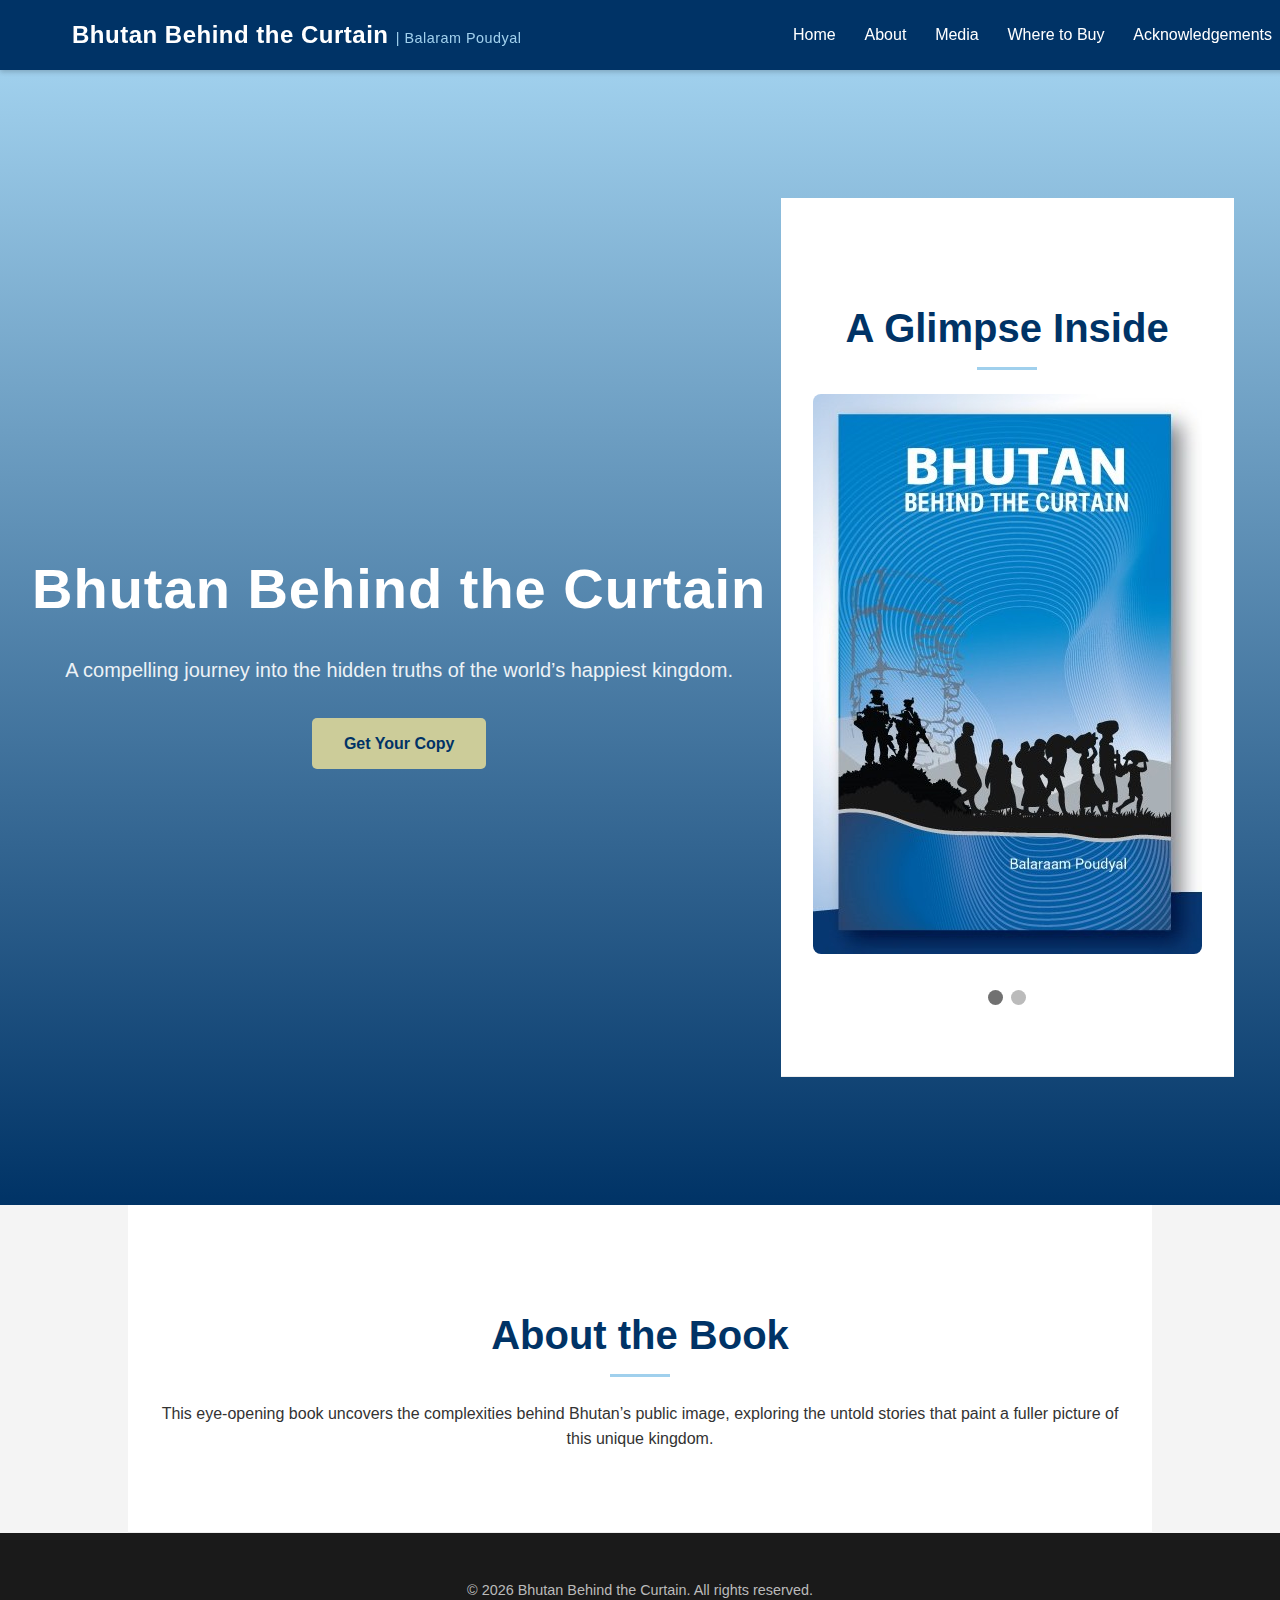
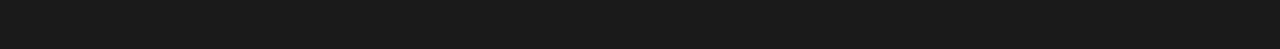
<file: index.html>
<!DOCTYPE html>
<html lang="en">
<head>
  <meta charset="UTF-8" />
  <meta name="viewport" content="width=device-width, initial-scale=1.0"/>
  <title>Bhutan Behind the Curtain</title>
  <link rel="stylesheet" href="styles.css" />
</head>
<body>
  <nav class="navbar">
    <div class="nav-container">
      <a href="index.html" class="nav-logo">Bhutan Behind the Curtain <span class="author-name">| Balaram Poudyal</span></a>
      <ul class="nav-links">
	      <li><a href="index.html">Home</a></li>
        <li><a href="about.html">About</a></li>
		    <li><a href="media.html">Media</a></li>
        <li><a href="buy.html">Where to Buy</a></li>
        <li><a href="acknowledgements.html">Acknowledgements</a></li>
      </ul>
    </div>
  </nav>

  <header class="hero">
    <div class="hero-content">
      <h1>Bhutan Behind the Curtain</h1>
      <p>A compelling journey into the hidden truths of the world’s happiest kingdom.</p>
      <a href="buy.html" class="btn-primary">Get Your Copy</a>
	  
    </div>
	 <section class="slideshow-container section">
    <h2 class="section-title">A Glimpse Inside</h2>
    <div class="slideshow">
      <div class="slide fade">
        <img src="coverEng.jpg" alt="Book Image English Cover">
      </div>
      <div class="slide fade">
        <img src="coverNep.jpg" alt="Book Image Nepali Cover">
      </div>
     <!-- <a class="prev" onclick="plusSlides(-1)">&#10094;</a>
      <a class="next" onclick="plusSlides(1)">&#10095;</a> -->
    </div>
    <br>
    <div style="text-align:center">
      <span class="dot" onclick="currentSlide(1)"></span>
      <span class="dot" onclick="currentSlide(2)"></span>
    </div>
  </section>
  </header>

 

  <section class="section">
    <h2 class="section-title">About the Book</h2>
    <p>
      This eye-opening book uncovers the complexities behind Bhutan’s public image, exploring the untold stories that paint a fuller picture of this unique kingdom.
    </p>
  </section>

  <footer class="footer">
    <p>&copy; <span id="year"></span> Bhutan Behind the Curtain. All rights reserved.</p>
  </footer>

  <script>
    document.getElementById('year').textContent = new Date().getFullYear();

    // Slideshow JavaScript
    let slideIndex = 1;
    showSlides(slideIndex);

    function plusSlides(n) {
      showSlides(slideIndex += n);
    }

    function currentSlide(n) {
      showSlides(slideIndex = n);
    }

    function showSlides(n) {
      let i;
      let slides = document.getElementsByClassName("slide");
      let dots = document.getElementsByClassName("dot");
      if (n > slides.length) {slideIndex = 1}
      if (n < 1) {slideIndex = slides.length}
      for (i = 0; i < slides.length; i++) {
        slides[i].style.display = "none";
      }
      for (i = 0; i < dots.length; i++) {
        dots[i].className = dots[i].className.replace(" active", "");
      }
      if (slides.length > 0) {
        slides[slideIndex-1].style.display = "block";
        dots[slideIndex-1].className += " active";
      }
    }
  </script>
</body>
</html>
</file>
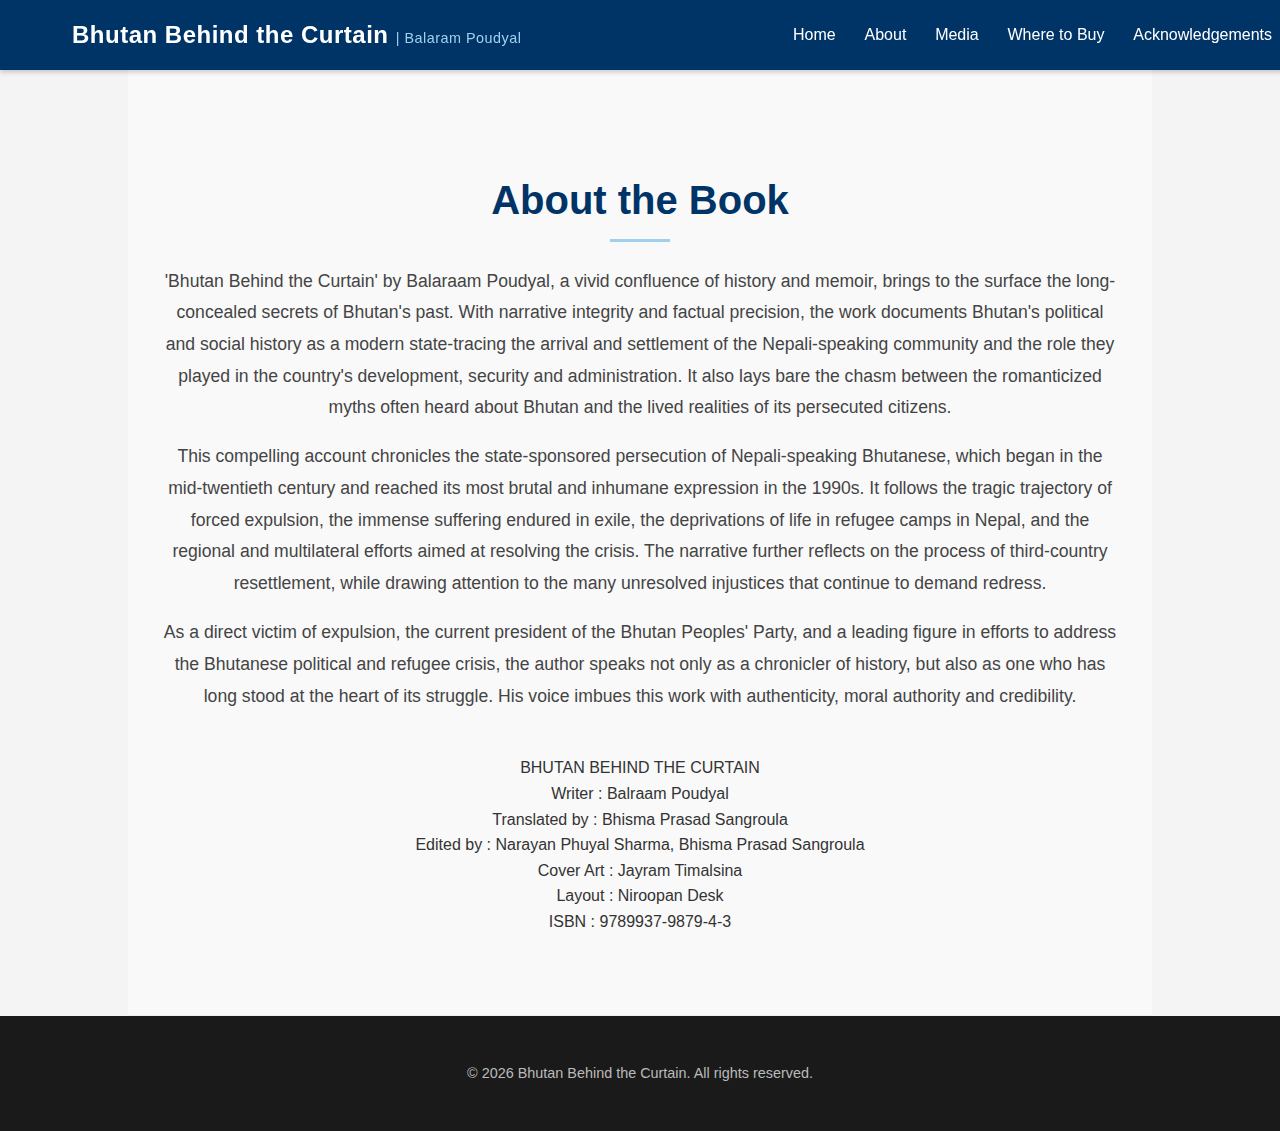
<file: about.html>
<!DOCTYPE html>
<html lang="en">
<head>
  <meta charset="UTF-8">
  <meta name="viewport" content="width=device-width, initial-scale=1.0">
  <title>About - Bhutan Behind the Curtain</title>
  <link rel="stylesheet" href="styles.css">
</head>
<body>
  <nav class="navbar">
    <div class="nav-container">
      <a href="index.html" class="nav-logo">Bhutan Behind the Curtain <span class="author-name">| Balaram Poudyal</span></a>
      <ul class="nav-links">
	      <li><a href="index.html">Home</a></li>
        <li><a href="about.html">About</a></li>
		    <li><a href="media.html">Media</a></li>
        <li><a href="buy.html">Where to Buy</a></li>
        <li><a href="acknowledgements.html">Acknowledgements</a></li>
      </ul>
    </div>
  </nav>

  <section class="section section-light">
    <h2 class="section-title">About the Book</h2>
    <p class="section-text">
	'Bhutan Behind the Curtain' by Balaraam Poudyal, a vivid confluence of history and memoir, brings to the surface the long-concealed secrets of Bhutan's past. With narrative integrity and factual precision, the work documents Bhutan's political and social history as a modern state-tracing the arrival and settlement of the Nepali-speaking community and the role they played in the country's development, security and administration. It also lays bare the chasm between the romanticized myths often heard about Bhutan and the lived realities of its persecuted citizens. 
    </p>
    <p class="section-text">
      This compelling account chronicles the state-sponsored persecution of Nepali-speaking Bhutanese, which began in the mid-twentieth century and reached its most brutal and inhumane expression in the 1990s. It follows the tragic trajectory of forced expulsion, the immense suffering endured in exile, the deprivations of life in refugee camps in Nepal, and the regional and multilateral efforts aimed at resolving the crisis. The narrative further reflects on the process of third-country resettlement, while drawing attention to the many unresolved injustices that continue to demand redress. 
    </p>
    <p class="section-text">
      As a direct victim of expulsion, the current president of the Bhutan Peoples' Party, and a leading figure in efforts to address the Bhutanese political and refugee crisis, the author speaks not only as a chronicler of history, but also as one who has long stood at the heart of its struggle. His voice imbues this work with authenticity, moral authority and credibility. 
    </p>
    <p>
      <br>
      BHUTAN BEHIND THE CURTAIN <br>
	  Writer : Balraam Poudyal <br>
	  Translated by : Bhisma Prasad Sangroula<br>
	  Edited by : Narayan Phuyal Sharma, Bhisma Prasad Sangroula<br>
	  Cover Art : Jayram Timalsina <br>
	  Layout : Niroopan Desk<br>
	  ISBN : 9789937-9879-4-3<br>
    </p>
  </section>

  <footer class="footer">
    <p>&copy; <span id="year"></span> Bhutan Behind the Curtain. All rights reserved.</p>
  </footer>

  <script>
    document.getElementById('year').textContent = new Date().getFullYear();
  </script>
</body>
</html>
</file>
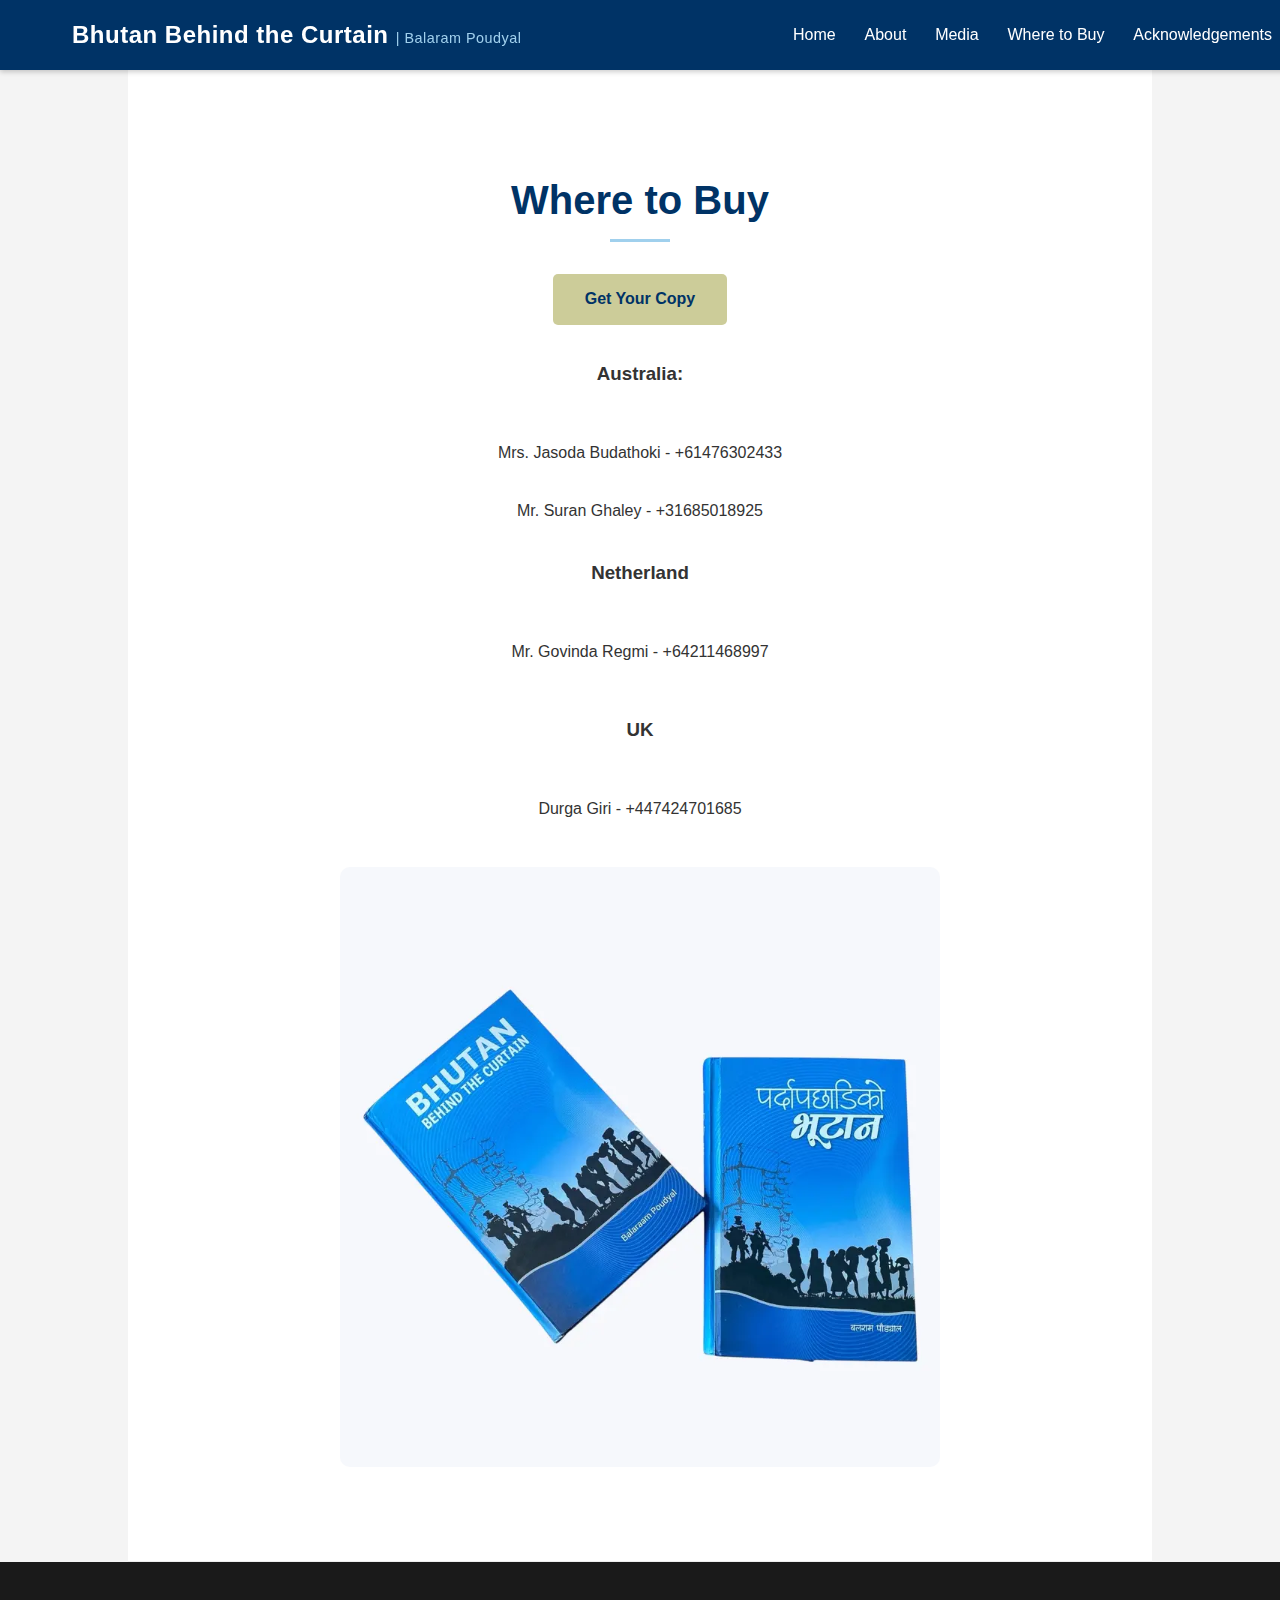
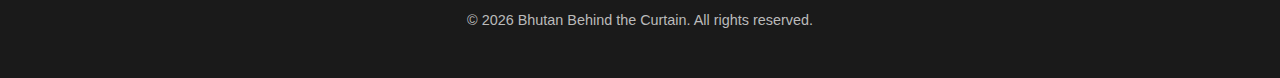
<file: buy.html>
<!DOCTYPE html>
<html lang="en">
<head>
  <meta charset="UTF-8">
  <meta name="viewport" content="width=device-width, initial-scale=1.0">
  <title>Where to Buy - Bhutan Behind the Curtain</title>
  <link rel="stylesheet" href="styles.css">
</head>
<body>
  <nav class="navbar">
    <div class="nav-container">
      <a href="index.html" class="nav-logo">Bhutan Behind the Curtain <span class="author-name">| Balaram Poudyal</span></a>
      <ul class="nav-links">
        <li><a href="index.html">Home</a></li>
        <li><a href="about.html">About</a></li>
        <li><a href="media.html">Media</a></li>
        <li><a href="buy.html">Where to Buy</a></li>
        <li><a href="acknowledgements.html">Acknowledgements</a></li>
      </ul>
    </div>
  </nav>

  <section class="section">
    <h2 class="section-title">Where to Buy</h2>
    <div class="buy-links">
      <a href="https://www.tiktok.com/view/product/1731493978291278081" target="_blank" rel="noopener noreferrer" class="btn-primary">Get Your Copy</a>
      <h3>Australia:</h3> <p>Mrs. Jasoda Budathoki - +61476302433</p>  Mr. Suran Ghaley - +31685018925
      <h3>Netherland</h3> <p>Mr. Govinda Regmi - +64211468997</p>
      <h3>UK</h3> <p> Durga Giri - +447424701685</p>
    </div>

    <div class="buy-slideshow">
      <div class="slide active">
        <img src="buyImage/image1.webp" alt="Book Image 1">
      </div>
      <div class="slide">
        <img src="buyImage/image2.webp" alt="Book Image 2">
      </div>
      <div class="slide">
        <img src="buyImage/image4.webp" alt="Book Image 4">
      </div>
	    <div class="slide">
        <img src="buyImage/image5.webp" alt="Book Image 5">
      </div>
    </div>
  </section>

  <footer class="footer">
    <p>&copy; <span id="year"></span> Bhutan Behind the Curtain. All rights reserved.</p>
  </footer>

  <script>
    document.getElementById('year').textContent = new Date().getFullYear();

    // Slideshow JavaScript
    const slides = document.querySelectorAll('.buy-slideshow .slide');
    let currentSlide = 0;

    function showNextSlide() {
      slides[currentSlide].classList.remove('active');
      currentSlide = (currentSlide + 1) % slides.length;
      slides[currentSlide].classList.add('active');
    }

    setInterval(showNextSlide, 3000); // Change every 3 seconds
  </script>
</body>
</html>
</file>
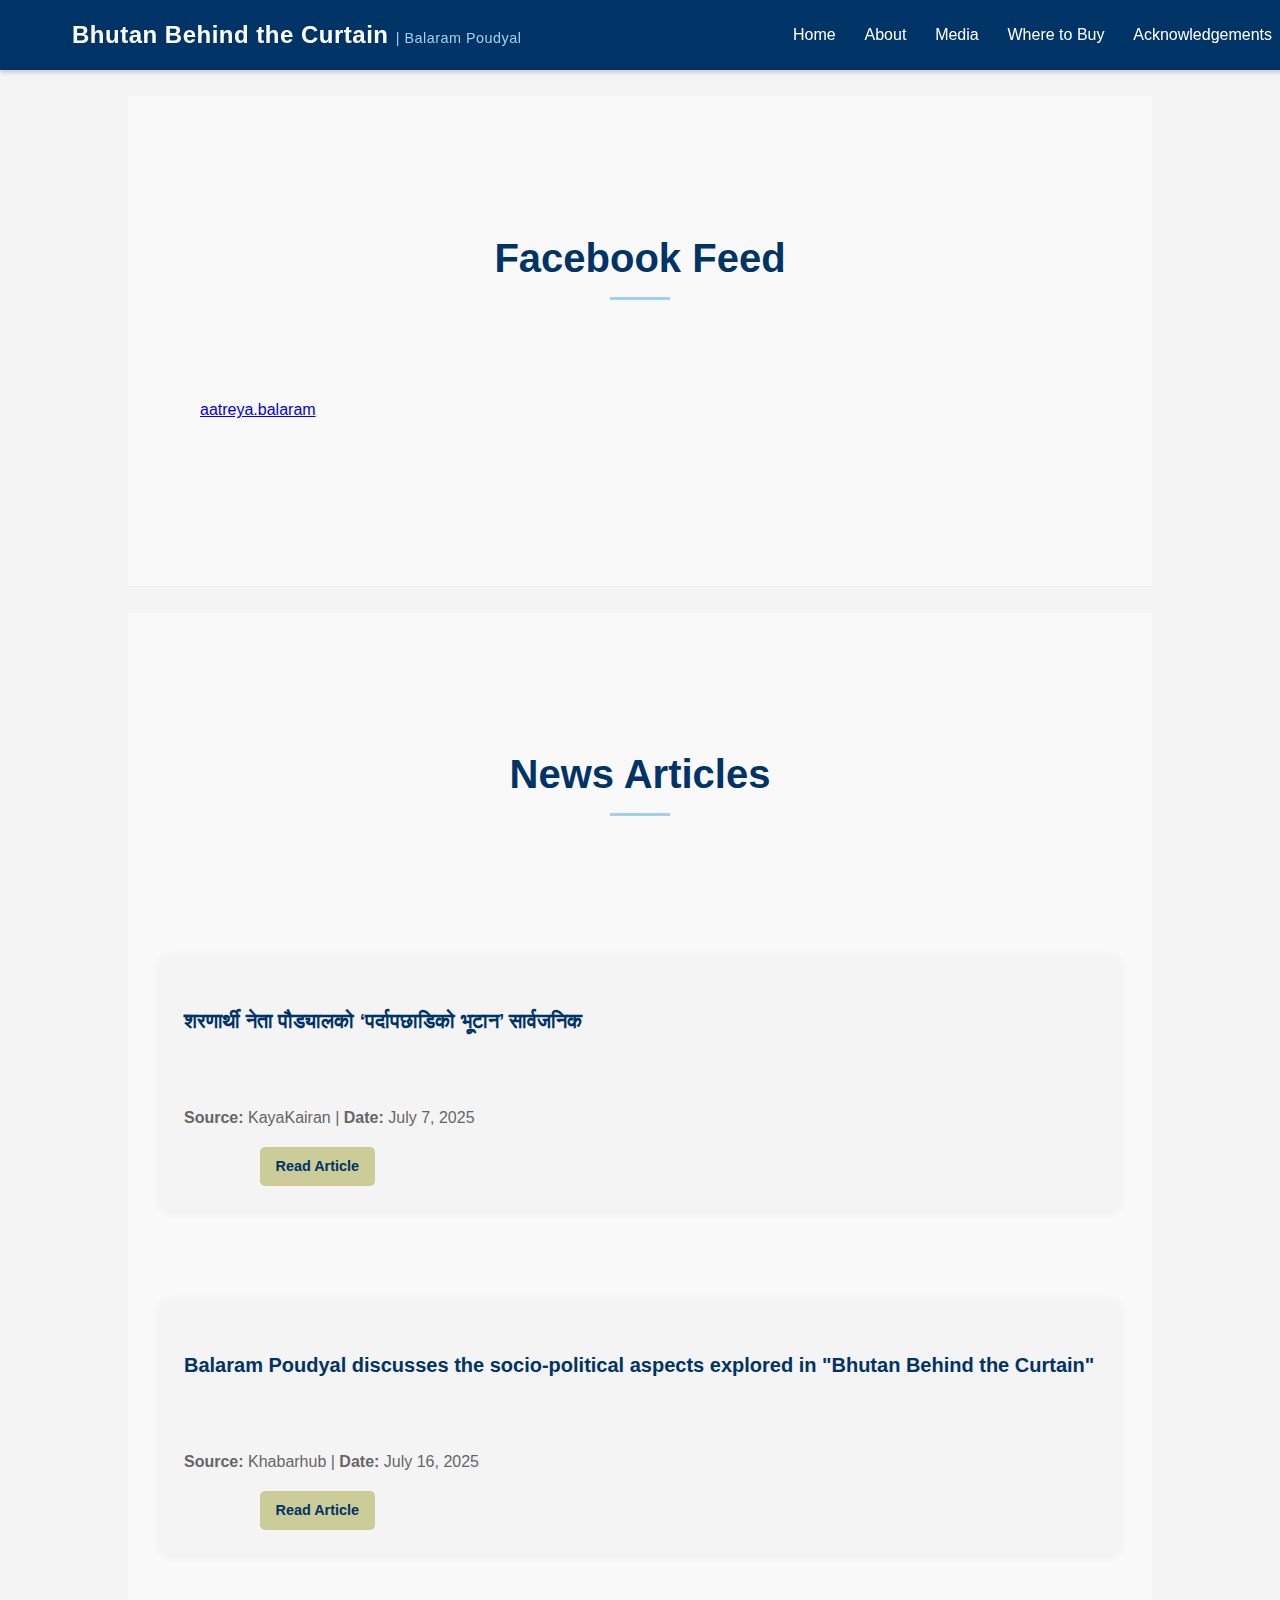
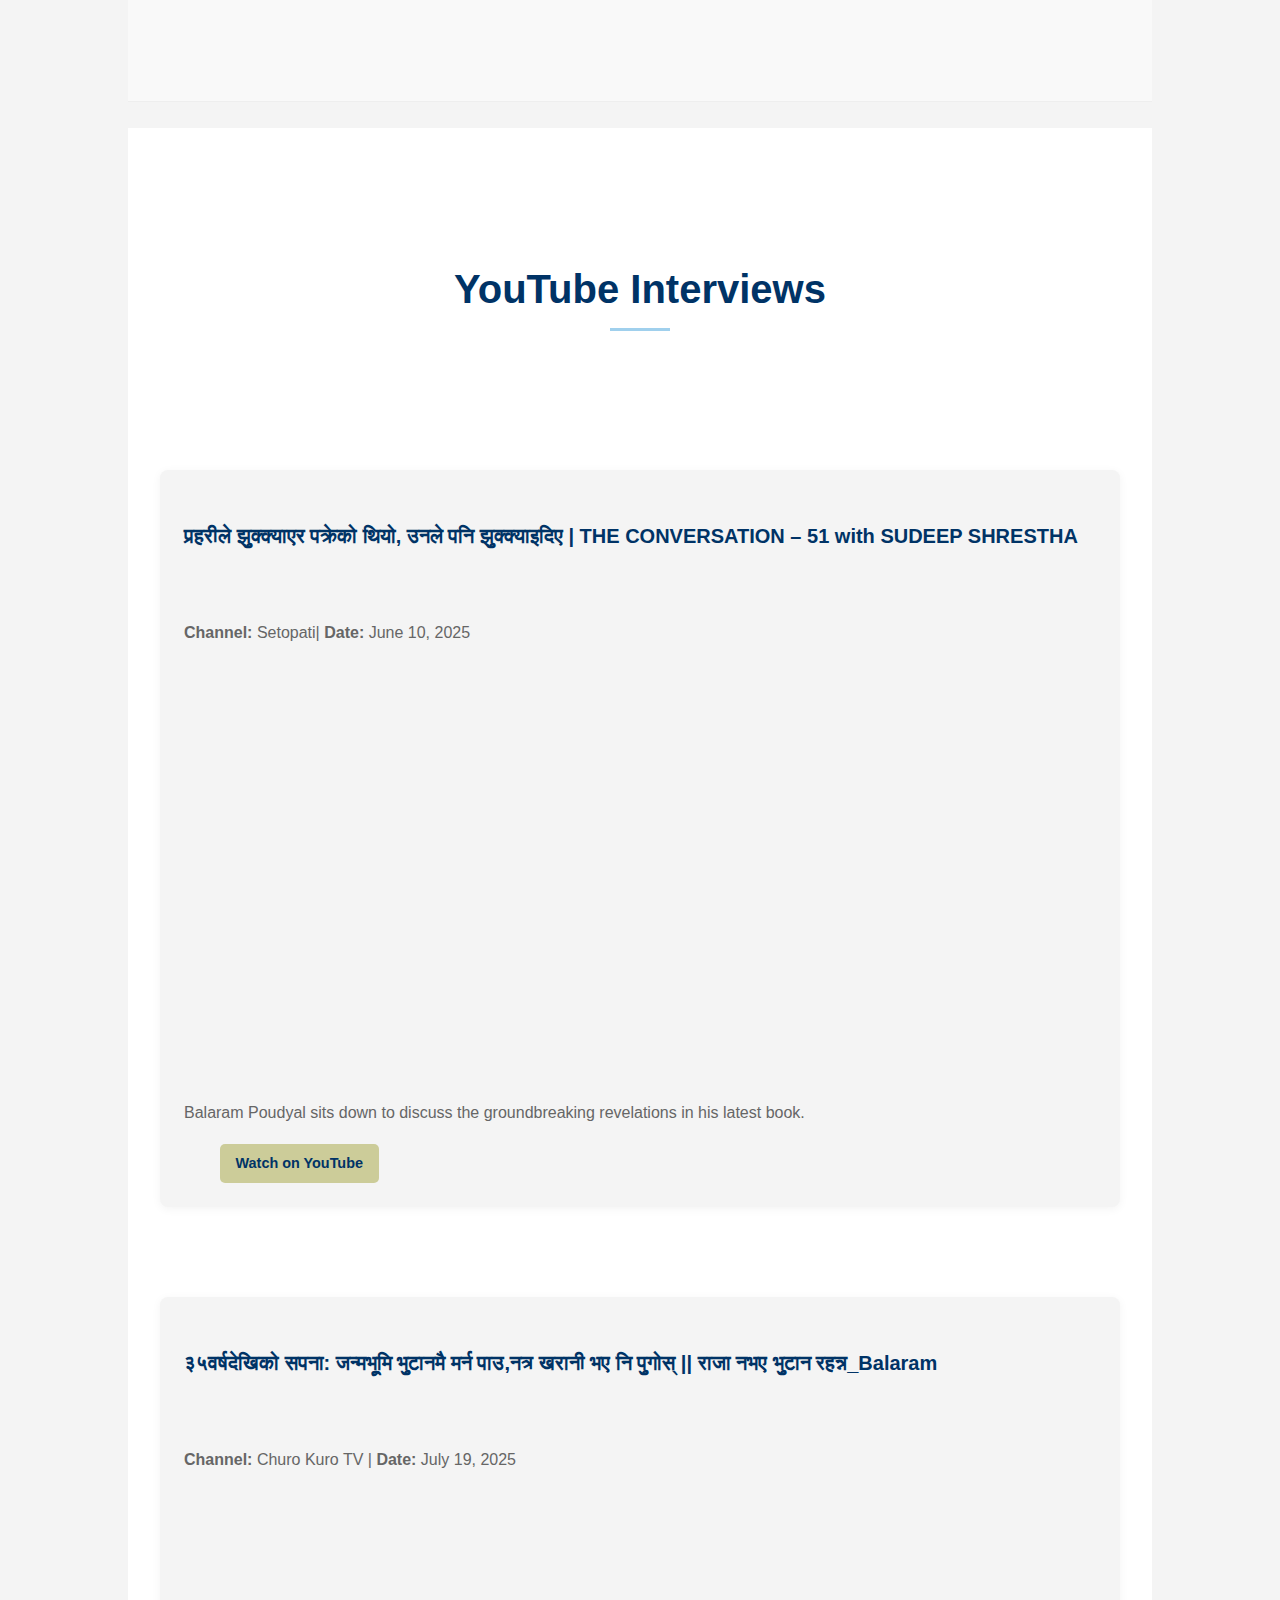
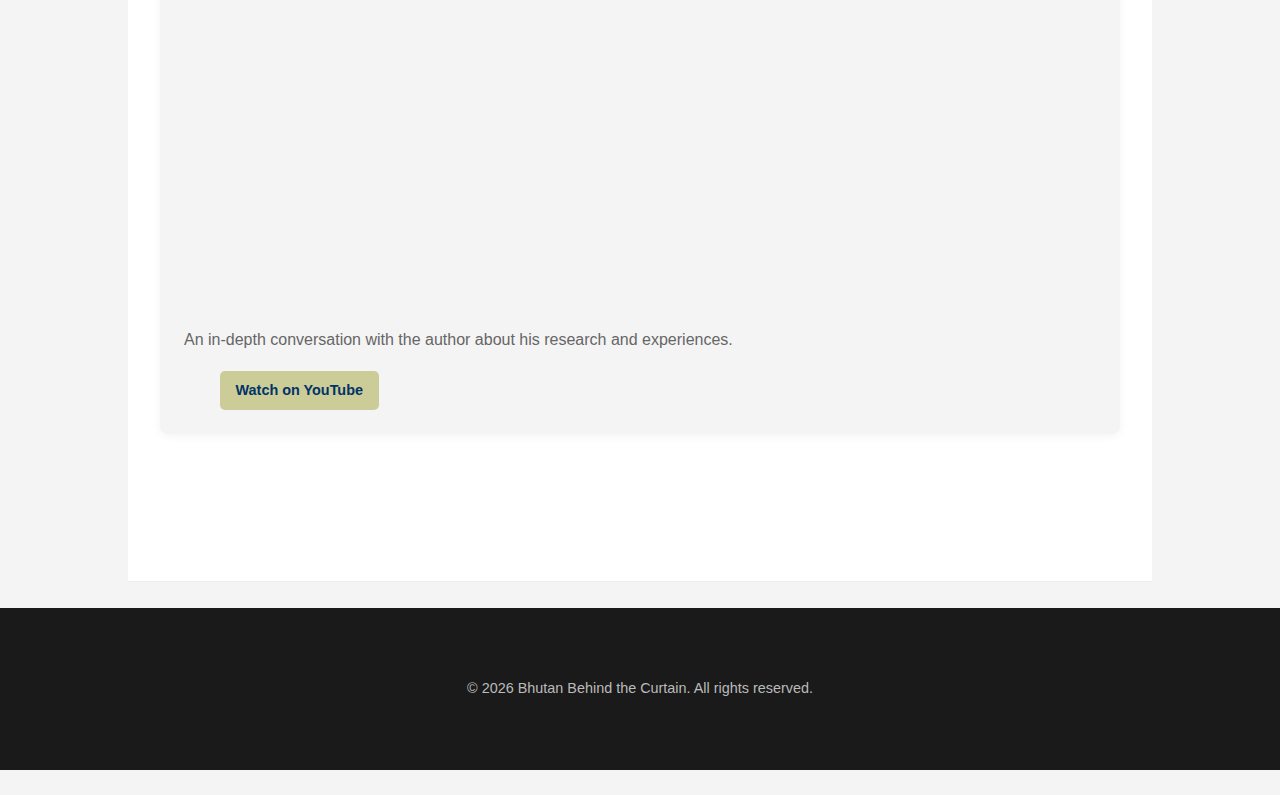
<file: media.html>
<!DOCTYPE html>
<html lang="en">
<head>
  <meta charset="UTF-8" />
  <meta name="viewport" content="width=device-width, initial-scale=1.0"/>
  <title>Media - Bhutan Behind the Curtain</title>
  <link rel="stylesheet" href="styles.css" />
</head>
<body>
<div id="fb-root"></div>
<script async defer crossorigin="anonymous" src="https://connect.facebook.net/en_US/sdk.js#xfbml=1&version=v20.0" nonce="your-nonce-code-here"></script>

  <nav class="navbar">
    <div class="nav-container">
      <a href="index.html" class="nav-logo">Bhutan Behind the Curtain <span class="author-name">| Balaram Poudyal</span></a>
      <ul class="nav-links">
	  <li><a href="index.html">Home</a></li>
        <li><a href="about.html">About</a></li>
		<li><a href="media.html">Media</a></li>
        <li><a href="buy.html">Where to Buy</a></li>
        <li><a href="acknowledgements.html">Acknowledgements</a></li>
      </ul>
    </div>
  </nav>

  

<section class="section section-light">
    <h3 class="section-title">Facebook Feed</h3>
    <div class="media-list">
     <div class="fb-page" 
     data-href="https://www.facebook.com/aatreya.balaram" 
     data-tabs="timeline, events" 
     data-width="" 
     data-height="" 
     data-small-header="false" 
     data-adapt-container-width="true" 
     data-hide-cover="false" 
     data-show-facepile="true">
  <blockquote cite="https://www.facebook.com/aatreya.balaram" class="fb-xfbml-parse-ignore">
    <a href="https://www.facebook.com/aatreya.balaram">aatreya.balaram</a>
  </blockquote>
</div>
    </div>
  </section>


  <section class="section section-light">
    <h3 class="section-title">News Articles</h3>
    <div class="media-list">
      <div class="media-item">
        <h4>शरणार्थी नेता पौड्यालको ‘पर्दापछाडिको भूटान’ सार्वजनिक</h4>
        <p><strong>Source:</strong> KayaKairan | <strong>Date:</strong> July 7, 2025</p>
        
        <a href="https://www.kayakairan.com/news/78313?fbclid=IwY2xjawL2LJBleHRuA2FlbQIxMQABHpn2emHOi5voVPPM7CDonrbrgXBF0NLyID-nkkjfLhj4IhnUbWaZl8_flDS7_aem_1rQ2EtFhfL-f_9vbUKKvfQ" target="_blank" class="btn-primary-small">Read Article</a>
      </div>
      <div class="media-item">
        <h4>Balaram Poudyal discusses the socio-political aspects explored in "Bhutan Behind the Curtain"</h4>
        <p><strong>Source:</strong> Khabarhub | <strong>Date:</strong> July 16, 2025</p>
        
        <a href="https://english.khabarhub.com/2025/16/485653/?fbclid=IwY2xjawL2LAlleHRuA2FlbQIxMQABHkCOpFgJV5a_CbhdNWwhtVTtrx554RjjHOoKgCDyKYOI2eOnXsWlXf4Oe79I_aem_1SZf5c9y-OYgZYQMKbgSdw" target="_blank" class="btn-primary-small">Read Article</a>
      </div>
      </div>
  </section>

  <section class="section">
    <h3 class="section-title">YouTube Interviews</h3>
    <div class="media-list video-list">
      <div class="media-item video-item">
        <h4>प्रहरीले झुक्क्याएर पक्रेको थियो, उनले पनि झुक्क्याइदिए | THE CONVERSATION – 51 with SUDEEP SHRESTHA</h4>
        <p><strong>Channel:</strong> Setopati| <strong>Date:</strong> June 10, 2025</p>
        <div class="video-placeholder">
<iframe width="560" height="315" src="https://www.youtube.com/embed/WitJW7lj8QQ?si=6MK71Xbs01k5av9U" title="YouTube video player" frameborder="0" allow="accelerometer; autoplay; clipboard-write; encrypted-media; gyroscope; picture-in-picture; web-share" referrerpolicy="strict-origin-when-cross-origin" allowfullscreen></iframe>
        </div>
        <p class="section-text">Balaram Poudyal sits down to discuss the groundbreaking revelations in his latest book.</p>
        <a href="https://www.youtube.com/watch?v=dQw4w9WgXcQ" target="_blank" class="btn-primary-small">Watch on YouTube</a>
      </div>
      <div class="media-item video-item">
        <h4>३५वर्षदेखिको सपना: जन्मभूमि भुटानमै मर्न पाउ,नत्र खरानी भए नि पुगोस् || राजा नभए भुटान रहन्न_Balaram</h4>
        <p><strong>Channel:</strong> Churo Kuro TV | <strong>Date:</strong> July 19, 2025</p>
        <div class="video-placeholder">
<iframe width="560" height="315" src="https://www.youtube.com/embed/4dCUpxtwQf0?si=O790HEZRVXGssoma" title="YouTube video player" frameborder="0" allow="accelerometer; autoplay; clipboard-write; encrypted-media; gyroscope; picture-in-picture; web-share" referrerpolicy="strict-origin-when-cross-origin" allowfullscreen></iframe>        </div>
        <p class="section-text">An in-depth conversation with the author about his research and experiences.</p>
        <a href="https://www.youtube.com/watch?v=dQw4w9WgXcQ" target="_blank" class="btn-primary-small">Watch on YouTube</a>
      </div>
      </div>
  </section>

  

  <footer class="footer">
    <p>&copy; <span id="year"></span> Bhutan Behind the Curtain. All rights reserved.</p>
  </footer>

  <script>
    document.getElementById('year').textContent = new Date().getFullYear();
  </script>
</body>
</html>
</file>
<file: styles.css>
/* General Body and Container Styles */
body {
  font-family: Arial, sans-serif; /* Keep a clean, readable font */
  line-height: 1.6;
  margin: 0;
  padding: 0;
  background-color: #f4f4f4; /* A soft off-white background for general content */
  color: #333; /* Dark gray for general text */
}

/* Navigation Bar */
.navbar {
  background-color: #003366; /* Deep blue from cover */
  color: white;
  padding: 1rem 2rem;
  position: sticky;
  top: 0;
  width: 100%;
  z-index: 999;
  box-shadow: 0 2px 5px rgba(0,0,0,0.2); /* Add a subtle shadow for depth */
}

/* Table Styles */
.table-container {
  overflow-x: auto; /* Allows horizontal scrolling on small screens */
  margin: 2rem auto;
  max-width: 960px; /* Constrain table width */
  border-radius: 8px;
  box-shadow: 0 4px 15px rgba(0,0,0,0.1);
  background-color: white;
  border: 1px solid #ddd;
}

.contributors-table {
  width: 100%;
  border-collapse: collapse; /* Collapse borders between cells */
  font-size: 0.95rem;
  line-height: 1.5;
}

.contributors-table th,
.contributors-table td {
  padding: 15px 20px;
  text-align: left;
  border: 1px solid #ccc;
}

.contributors-table th {
  background-color: #003366; /* Deep blue for header background */
  color: white;
  font-weight: bold;
  text-transform: uppercase;
  font-size: 0.9rem;
  letter-spacing: 0.5px;
}

/* Style for odd rows (zebra striping) */
.contributors-table tbody tr:nth-child(odd) {
  background-color: #f9f9f9;
}

/* Hover effect on rows */
.contributors-table tbody tr:hover {
  background-color: #eef;
}

/* Rounded corners for the table (adjust if full borders interfere with visuals) */
.contributors-table thead tr:first-child th:first-child {
  border-top-left-radius: 8px;
}
.contributors-table thead tr:first-child th:last-child {
  border-top-right-radius: 8px;
}
.contributors-table tbody tr:last-child td:first-child {
  border-bottom-left-radius: 8px;
}
.contributors-table tbody tr:last-child td:last-child {
  border-bottom-right-radius: 8px;
}

/* Responsive adjustments for tables */
@media (max-width: 768px) {
  .contributors-table th,
  .contributors-table td {
    padding: 10px 15px;
  }

  .contributors-table {
    font-size: 0.85rem; /* Smaller font on small screens */
  }
}
.nav-container {
  max-width: 1200px;
  margin: 0 auto;
  display: flex;
  justify-content: space-between;
  align-items: center;
}

.nav-logo {
  font-size: 1.5rem; /* Slightly larger for prominence */
  font-weight: bold;
  color: white;
  text-decoration: none;
  letter-spacing: 0.5px; /* Slight letter spacing for readability */
}

.author-name {
    font-size: 0.9rem;
    font-weight: normal;
    color: #A0D0ED;
}

.nav-links {
  list-style: none;
  display: flex;
  gap: 1.8rem; /* Slightly more space between links */
  margin: 0;
  padding: 0;
}

.nav-links a {
  color: white;
  text-decoration: none;
  font-weight: 500;
  transition: color 0.3s ease;
}

.nav-links a:hover {
  color: #CCCC99; /* Muted gold for hover state */
}

/* Hero Section (index.html) */
.hero {
  background: linear-gradient(to bottom, #A0D0ED, #003366); /* Gradient from light to deep blue */
  color: white;
  text-align: center;
  padding: 8rem 2rem;
  min-height: 400px;
  display: flex;
  align-items: center;
  justify-content: center;
}

.hero-content {
  max-width: 800px;
}

.hero h1 {
  font-size: 3.5rem;
  margin-bottom: 1rem;
  letter-spacing: 1px;
}

.hero p {
  font-size: 1.25rem;
  margin-bottom: 2rem;
  opacity: 0.9;
}

.btn-primary {
  display: inline-block;
  background-color: #CCCC99; /* Muted gold for primary button */
  color: #003366; /* Deep blue text on button */
  padding: 0.8rem 2rem;
  text-decoration: none;
  border-radius: 5px;
  font-weight: bold;
  transition: background-color 0.3s ease, color 0.3s ease;
}

.btn-primary:hover {
  background-color: #F0E68C; /* Lighter gold on hover */
  color: #001a33; /* Even darker blue on hover text for contrast */
}

/* New small button style for media links */
.btn-primary-small {
  display: inline-block;
  background-color: #CCCC99; /* Muted gold for button */
  color: #003366; /* Deep blue text on button */
  padding: 0.5rem 1rem; /* Smaller padding */
  text-decoration: none;
  border-radius: 5px;
  font-weight: bold;
  transition: background-color 0.3s ease, color 0.3s ease;
  font-size: 0.9rem; /* Smaller font size */
}

.btn-primary-small:hover {
  background-color: #F0E68C; /* Lighter gold on hover */
  color: #001a33;
}


/* Section Styles */
.section {
  padding: 4rem 2rem;
  max-width: 960px;
  margin: 0 auto;
  text-align: center;
  background-color: white; /* Keep content sections white */
  border-bottom: 1px solid #eee; /* Subtle separator */
}

.section-light {
  background-color: #f9f9f9; /* Slightly off-white for variation */
}

.section-title {
  font-size: 2.5rem;
  color: #003366; /* Deep blue for section titles */
  margin-bottom: 1.5rem;
  position: relative;
  padding-bottom: 10px;
}

.section-title::after {
  content: '';
  position: absolute;
  left: 50%;
  bottom: 0;
  transform: translateX(-50%);
  width: 60px;
  height: 3px;
  background-color: #A0D0ED; /* Lighter blue underline */
}

.section-text {
  font-size: 1.1rem;
  line-height: 1.8;
  color: #444;
}

/* Buy Links (buy.html) */
.buy-links {
  display: flex;
  flex-direction: column;
  gap: 1rem;
  margin-top: 2rem;
  align-items: center;
}

.buy-button {
  display: inline-block;
  width: 250px; /* Fixed width for consistency */
  padding: 0.8rem 1.5rem;
  text-decoration: none;
  border-radius: 5px;
  font-weight: bold;
  text-align: center;
  transition: background-color 0.3s ease, color 0.3s ease;
}

.buy-button.amazon {
  background-color: #FF9900; /* Amazon's orange */
  color: white;
}

.buy-button.amazon:hover {
  background-color: #e68a00;
}

.buy-button.barnes {
  background-color: #FFCC00; /* Barnes & Noble's yellow */
  color: #333; /* Dark text for contrast */
}

.buy-button.barnes:hover {
  background-color: #e6b800;
}

.buy-button.depository {
  background-color: #006699; /* A blue for Book Depository, similar to the cover */
  color: white;
}

.buy-button.depository:hover {
  background-color: #004d73;
}

/* Media Page Specific Styles */
.media-list {
  display: flex;
  flex-direction: column;
  gap: 2rem;
  margin-top: 2rem;
  text-align: left;
}

.media-item {
  background-color: #f4f4f4;
  padding: 1.5rem;
  border-radius: 8px;
  box-shadow: 0 2px 10px rgba(0,0,0,0.05);
}

.media-item h4 {
  margin-top: 0;
  font-size: 1.25rem;
  color: #003366;
}

.media-item p {
  font-size: 1rem;
  color: #666;
}

.video-item .video-placeholder {
  margin: 1.5rem 0;
}

/* Slideshow Styling (index.html, acknowledgements.html) */
.slideshow-container {
  max-width: 600px;
  position: relative;
  margin: auto;
}

.slideshow-container .slide {
  display: none;
}

.slideshow-container img {
  width: 100%;
  height: auto;
  border-radius: 8px;
}

.prev, .next {
  cursor: pointer;
  position: absolute;
  top: 50%;
  width: auto;
  padding: 16px;
  margin-top: -22px;
  color: white;
  font-weight: bold;
  font-size: 18px;
  transition: 0.6s ease;
  border-radius: 0 3px 3px 0;
  user-select: none;
  background-color: rgba(0,0,0,0.5);
}

.next {
  right: 0;
  border-radius: 3px 0 0 3px;
}

.prev:hover, .next:hover {
  background-color: rgba(0,0,0,0.8);
}

.dot {
  cursor: pointer;
  height: 15px;
  width: 15px;
  margin: 0 2px;
  background-color: #bbb;
  border-radius: 50%;
  display: inline-block;
  transition: background-color 0.6s ease;
}

.active, .dot:hover {
  background-color: #717171;
}

/* Slideshow Styling (buy.html) - New and improved */
.buy-slideshow {
    max-width: 600px;
    margin: 30px auto;
    position: relative;
    overflow: hidden;
    border-radius: 10px;
}

.buy-slideshow .slide {
    display: none;
    transition: opacity 1s ease-in-out;
}

.buy-slideshow .slide img {
    width: 100%;
    height: auto;
    display: block;
}

/* Ensure only one slide is active at a time */
.buy-slideshow .slide.active {
    display: block;
}


/* Footer */
.footer {
  background-color: #1a1a1a; /* Very dark gray/black for footer */
  color: #bbb; /* Lighter gray for footer text */
  text-align: center;
  padding: 2rem;
  font-size: 0.9rem;
}

/* Responsive adjustments */
@media (max-width: 768px) {
  .nav-container {
    flex-direction: column;
    text-align: center;
  }

  .nav-links {
    margin-top: 1rem;
    gap: 1rem;
  }

  .hero h1 {
    font-size: 2.5rem;
  }

  .hero p {
    font-size: 1rem;
  }

  .section-title {
    font-size: 2rem;
  }

  .buy-button {
    width: 80%; /* Adjust width for smaller screens */
  }

  /* Iframe responsiveness */
  .video-placeholder iframe {
      width: 100%;
      height: 300px; /* Adjust height for smaller screens */
  }
}
</file>
